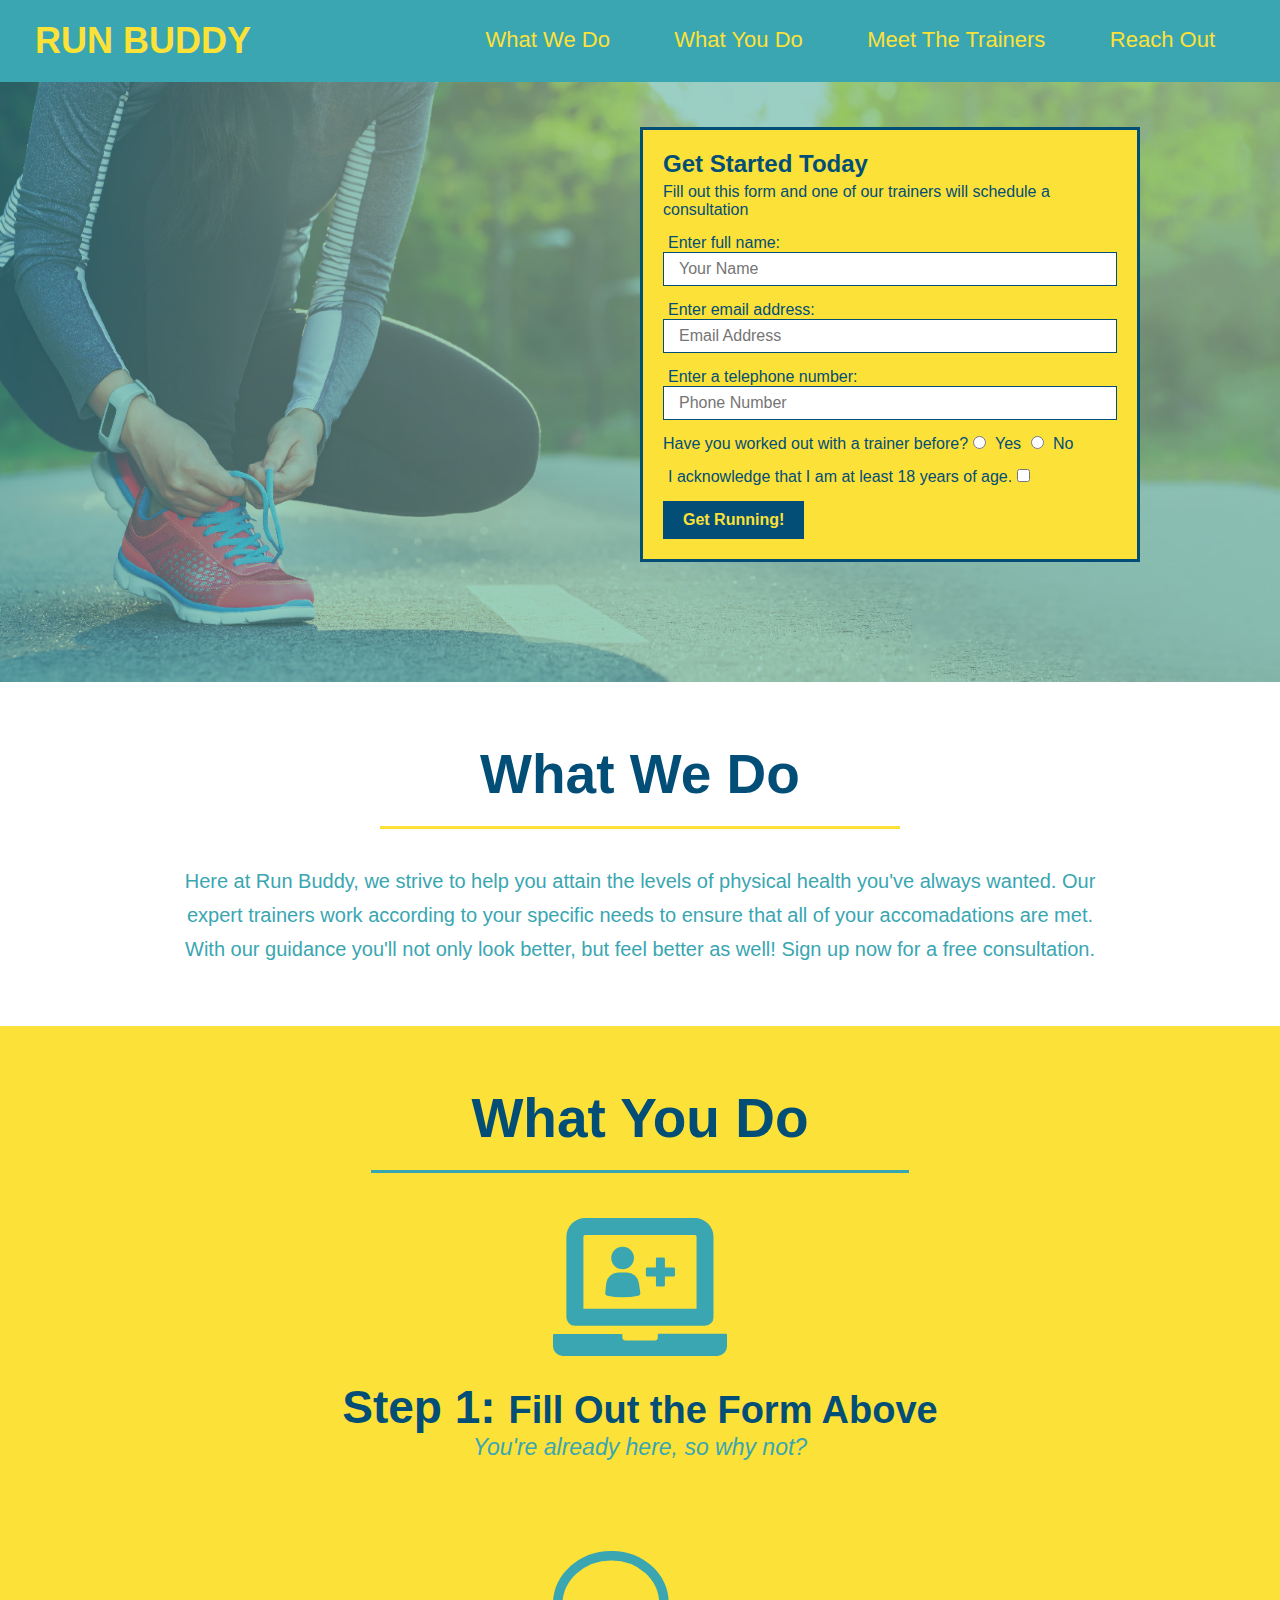
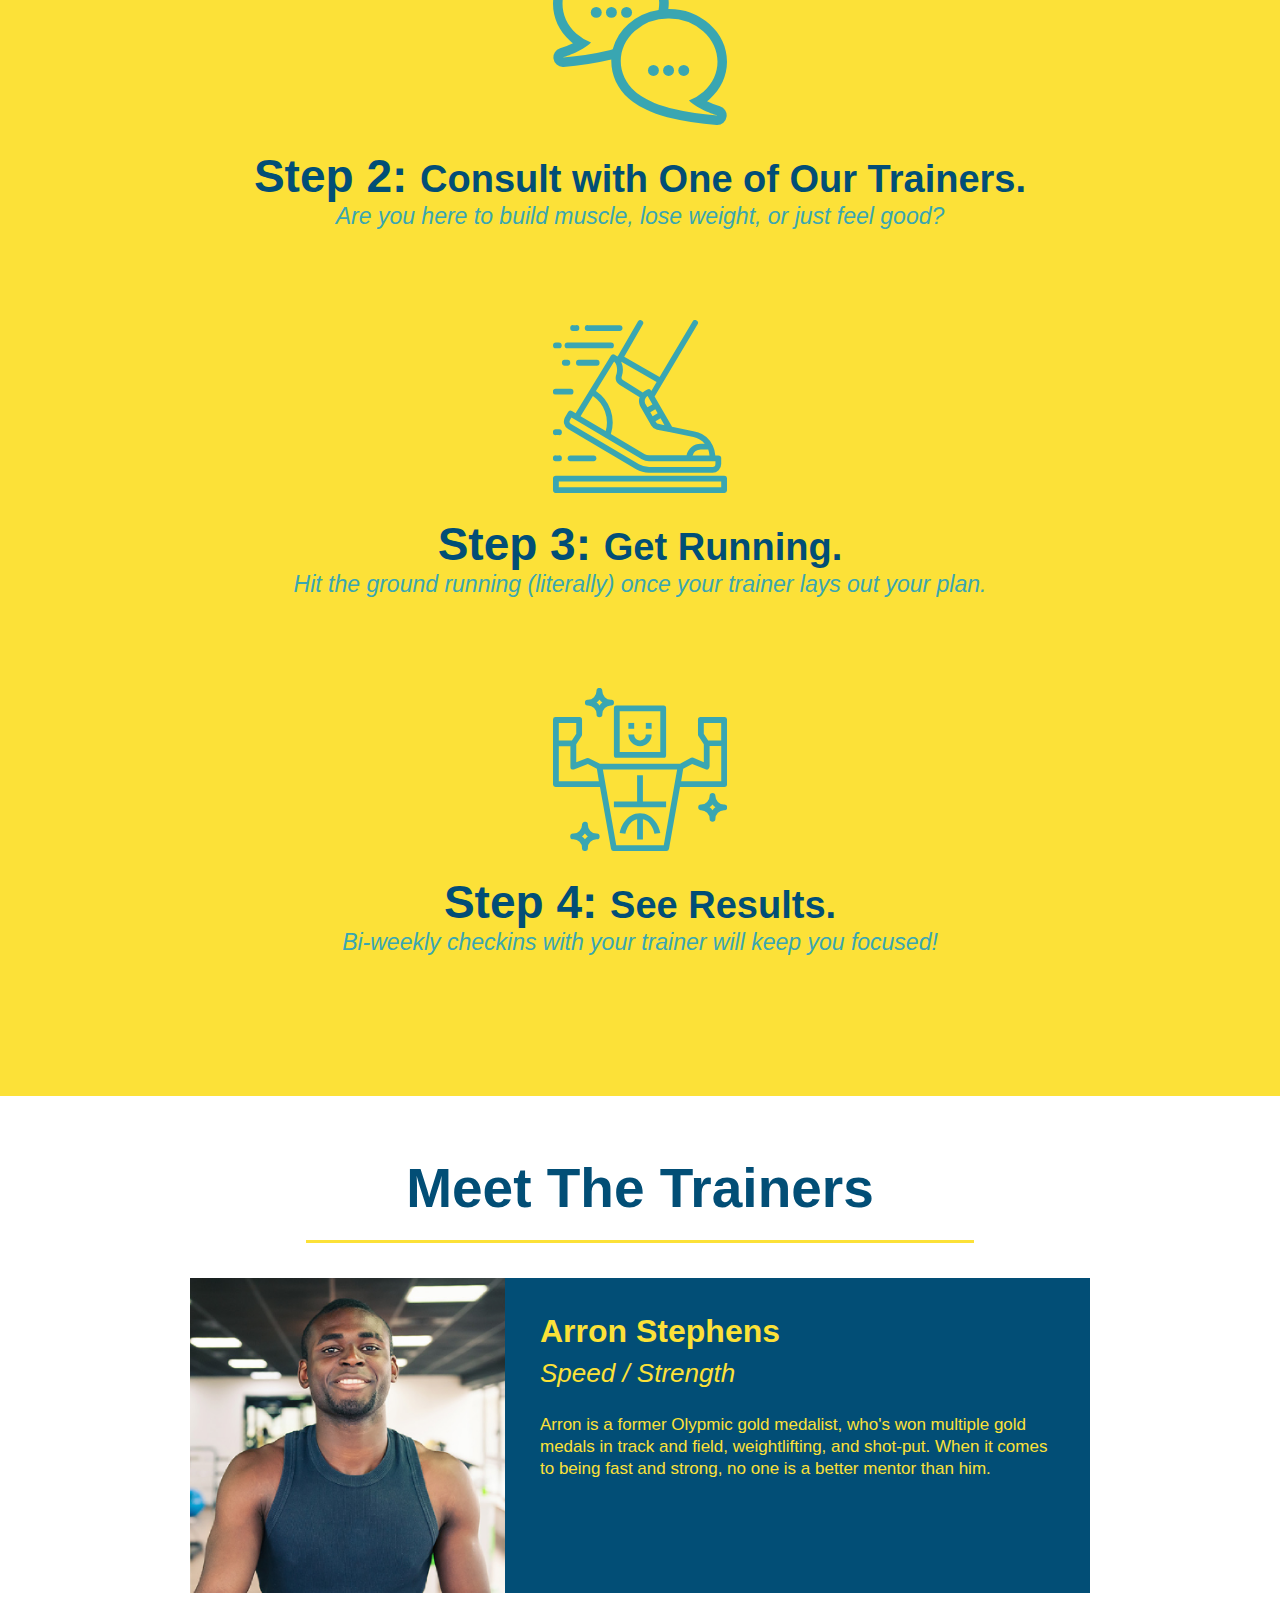
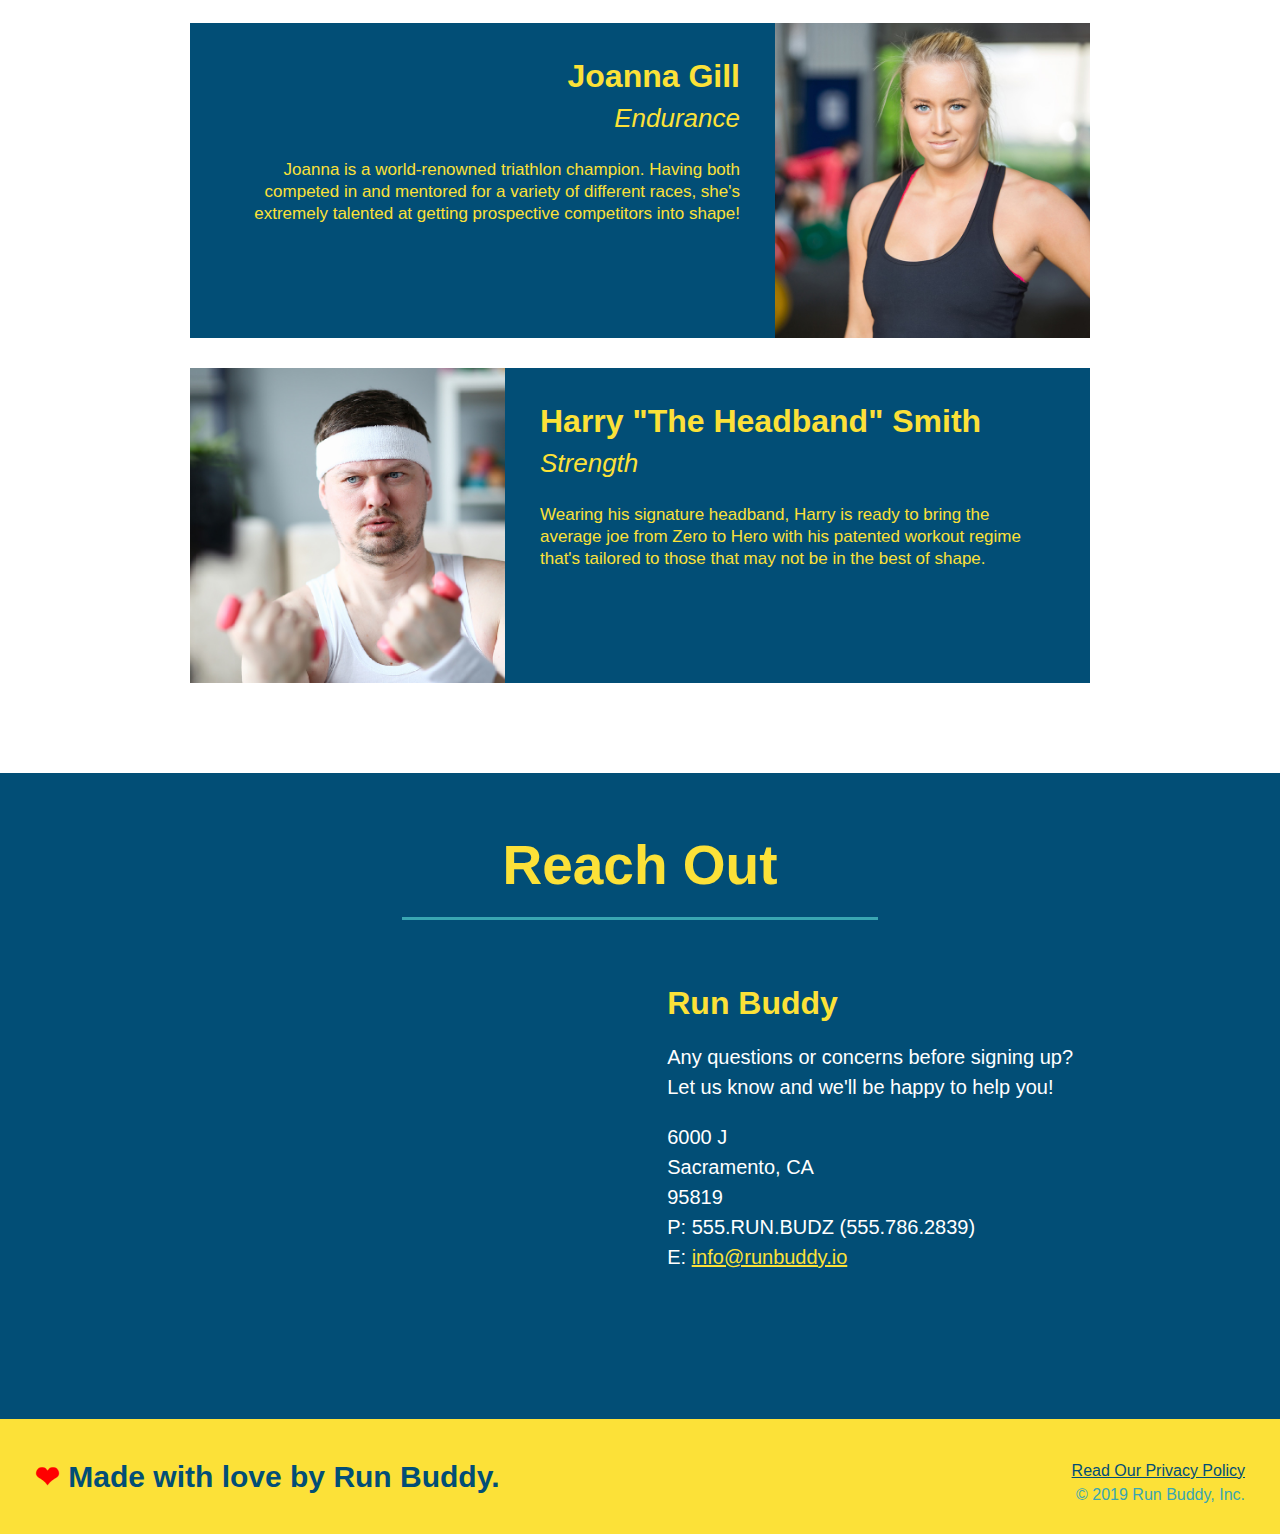
<file: index.html>
<!DOCTYPE html>
<html lang="en">
    <head>
        <meta charset="UTF-8" />
        <title>Run Buddy</title>
        <link rel="stylesheet" href="./assets/css/style.css">
    </head>
    
    <body>
        <!--navigation-->
        <header>
        <a href="/"><h1>RUN BUDDY</h1></a>
        <nav>
            <!--unordered list element-->
            <ul>
                <!--list item element-->
                <li>
                    <!--anchor element-->
                    <a href="#what-we-do">What We Do</a>
                </li>

                <li>
                    <a href="#what-you-do">What You Do</a>
                </li>

                <li>
                    <a href="#meet-the-trainers">Meet The Trainers</a>
                </li>

                <li>
                    <a href="#reach-out">Reach Out</a>
                </li>
            </ul>
        </nav>
        </header>

        <!--hero section-->
        <section class="hero">
            <div class="hero-form">
                <h3>Get Started Today</h3>
                <p>Fill out this form and one of our trainers will schedule a consultation</p>
                <!--form element-->
                <form>
                    <!--contact info input-->
                    <label for="name">Enter full name:</label>
                    <input type="text" placeholder="Your Name" name="name" id="name" class="form-input"/>

                    <label for="email">Enter email address:</label>
                    <input type="email" placeholder="Email Address" name="email" id="email" class="form-input"/>

                    <label for="phone">Enter a telephone number:</label>
                    <input type="tel" placeholder="Phone Number" name="phone" id="phone" class="form-input"/>
                    
                    <!--radio button input-->
                    <p>
                        Have you worked out with a trainer before?
                        <input type="radio" name="trainer-confirm" id="trainer-yes"/>
                        <label for="trainer-yes">Yes</label>
                        <input type="radio" name="trainer-confirm" id="trainer-no"/>
                        <label for="trainer-no">No</label>
                    </p>

                    <!--checkbox input-->
                    <p>
                        <label>
                            I acknowledge that I am at least 18 years of age.
                            <input type="checkbox" name="user-age" id="age-confirm"/>
                        </label>
                    </p>

                    <!--submit button-->
                    <button type="submit">
                        Get Running!
                    </button>
                </form>
            </div>
        </section>

        <!--"what we do" section-->
        <section id="what-we-do" class="intro">
            <h2 class="section-title primary-border">What We Do</h2>
            <p>
                Here at Run Buddy, we strive to help you attain the levels of physical health you've always wanted. Our expert trainers work according to your specific needs to ensure that all of your accomadations are met. With our guidance you'll not only look better, but feel better as well! Sign up now for a free consultation.
            </p>
        </section>

        <!--"what you do" section-->
        <section id="what-you-do" class="steps">
            <h2 class="section-title secondary-border">What You Do</h2>

            <div>
                <img src="./assets/images/01-04-svgs/step-1.svg" alt="">
                <h3>
                    Step 1: <span>Fill Out the Form Above</span>
                </h3>
                <p>You're already here, so why not?</p>
            </div>

            <div>
                <img src="./assets/images/01-04-svgs/step-2.svg" alt="">
                <h3>
                    Step 2: <span>Consult with One of Our Trainers.</span>
                </h3>
                <p>Are you here to build muscle, lose weight, or just feel good?</p>
            </div>

            <div>
                <img src="./assets/images/01-04-svgs/step-3.svg" alt="">
                <h3>
                    Step 3: <span>Get Running.</span>
                </h3>
                <p>Hit the ground running (literally) once your trainer lays out your plan.</p>
            </div>

            <div>
                <img src="./assets/images/01-04-svgs/step-4.svg" alt="">
                <h3>
                    Step 4: <span>See Results.</span>
                </h3>
                <p>Bi-weekly checkins with your trainer will keep you focused!</p>
            </div>
        </section>

        <!--"meet the trainers" section-->
        <section id="meet-the-trainers" class="trainers">
            <h2 class="section-title primary-border">Meet The Trainers</h2>
            
            <!--1st trainer bio-->
            <article class="trainer">
                <img src="./assets/images/01-05-trainers/trainer-1.jpg" alt="Arron Stephens in his workout clothes, ready to pump iron">
                <div class="trainer-bio text-left">
                    <h3>Arron Stephens</h3>
                    <h4>Speed / Strength</h4>
                    <p>
                        Arron is a former Olypmic gold medalist, who's won multiple gold medals in track and field, weightlifting, and shot-put. When it comes to being fast and strong, no one is a better mentor than him.
                    </p>
                </div>
            </article>

            <!--2nd trainer bio-->
            <article class="trainer">
                <div class="trainer-bio text-right">
                    <h3>Joanna Gill</h3>
                    <h4>Endurance</h4>
                    <p>Joanna is a world-renowned triathlon champion. Having both competed in and mentored for a variety of different races, she's extremely talented at getting prospective competitors into shape!</p>
                </div>
                <img src="./assets/images/01-05-trainers/trainer-2.jpg" alt="Joanna in her typical runner's gear, prepping to do some high-intensity training.">
            </article>

            <!--3rd trainer bio-->
            <article class="trainer">
                <img src="./assets/images/01-05-trainers/trainer-3.jpg" alt="Showing that anyone can become fit, Harry works on his patented lifting form.">
                <div class="trainer-bio text-left">
                    <h3>Harry "The Headband" Smith</h3>
                    <h4>Strength</h4>
                    <p>Wearing his signature headband, Harry is ready to bring the average joe from Zero to Hero with his patented workout regime that's tailored to those that may not be in the best of shape.</p>
                </div>
            </article>
        </section>

        <!--"reach out" section-->
        <section id="reach-out" class="contact">
            <h2 class="section-title secondary-border">Reach Out</h2>

            <div class="contact-info">
                <iframe src="https://www.google.com/maps/embed?pb=!1m14!1m8!1m3!1d12479.780239353504!2d-121.4337558!3d38.5580796!3m2!1i1024!2i768!4f13.1!3m3!1m2!1s0x809ada92c5854739%3A0x4de3582820be5796!2sThe%20WELL!5e0!3m2!1sen!2sus!4v1639642663383!5m2!1sen!2sus"
                width="400"
                height="400"
                style="border:0;"
                allowfullscreen=""
                loading="lazy">
                </iframe>

                <div>
                    <h3>Run Buddy</h3>
                    <p>
                        Any questions or concerns before signing up?
                        <br />
                        Let us know and we'll be happy to help you!
                    </p>
                    <address>
                        6000 J <br />
                        Sacramento, CA <br />
                        95819 <br />
                        P: 555.RUN.BUDZ (555.786.2839)<br />
                        E: <a href="mailto:info@runbuddy.io">info@runbuddy.io</a>
                    </address>
                </div>
            </div>
        </section>

        <!--footer-->
        <footer>
            <h2><span style="color: #ff0000;">&#10084;</span> Made with love by Run Buddy.</h2>
            <div>
                <a href="./privacy-policy.html">Read Our Privacy Policy</a><br />
                &copy; 2019 Run Buddy, Inc.
            </div>
        </footer>
    </body>
</html>
</file>
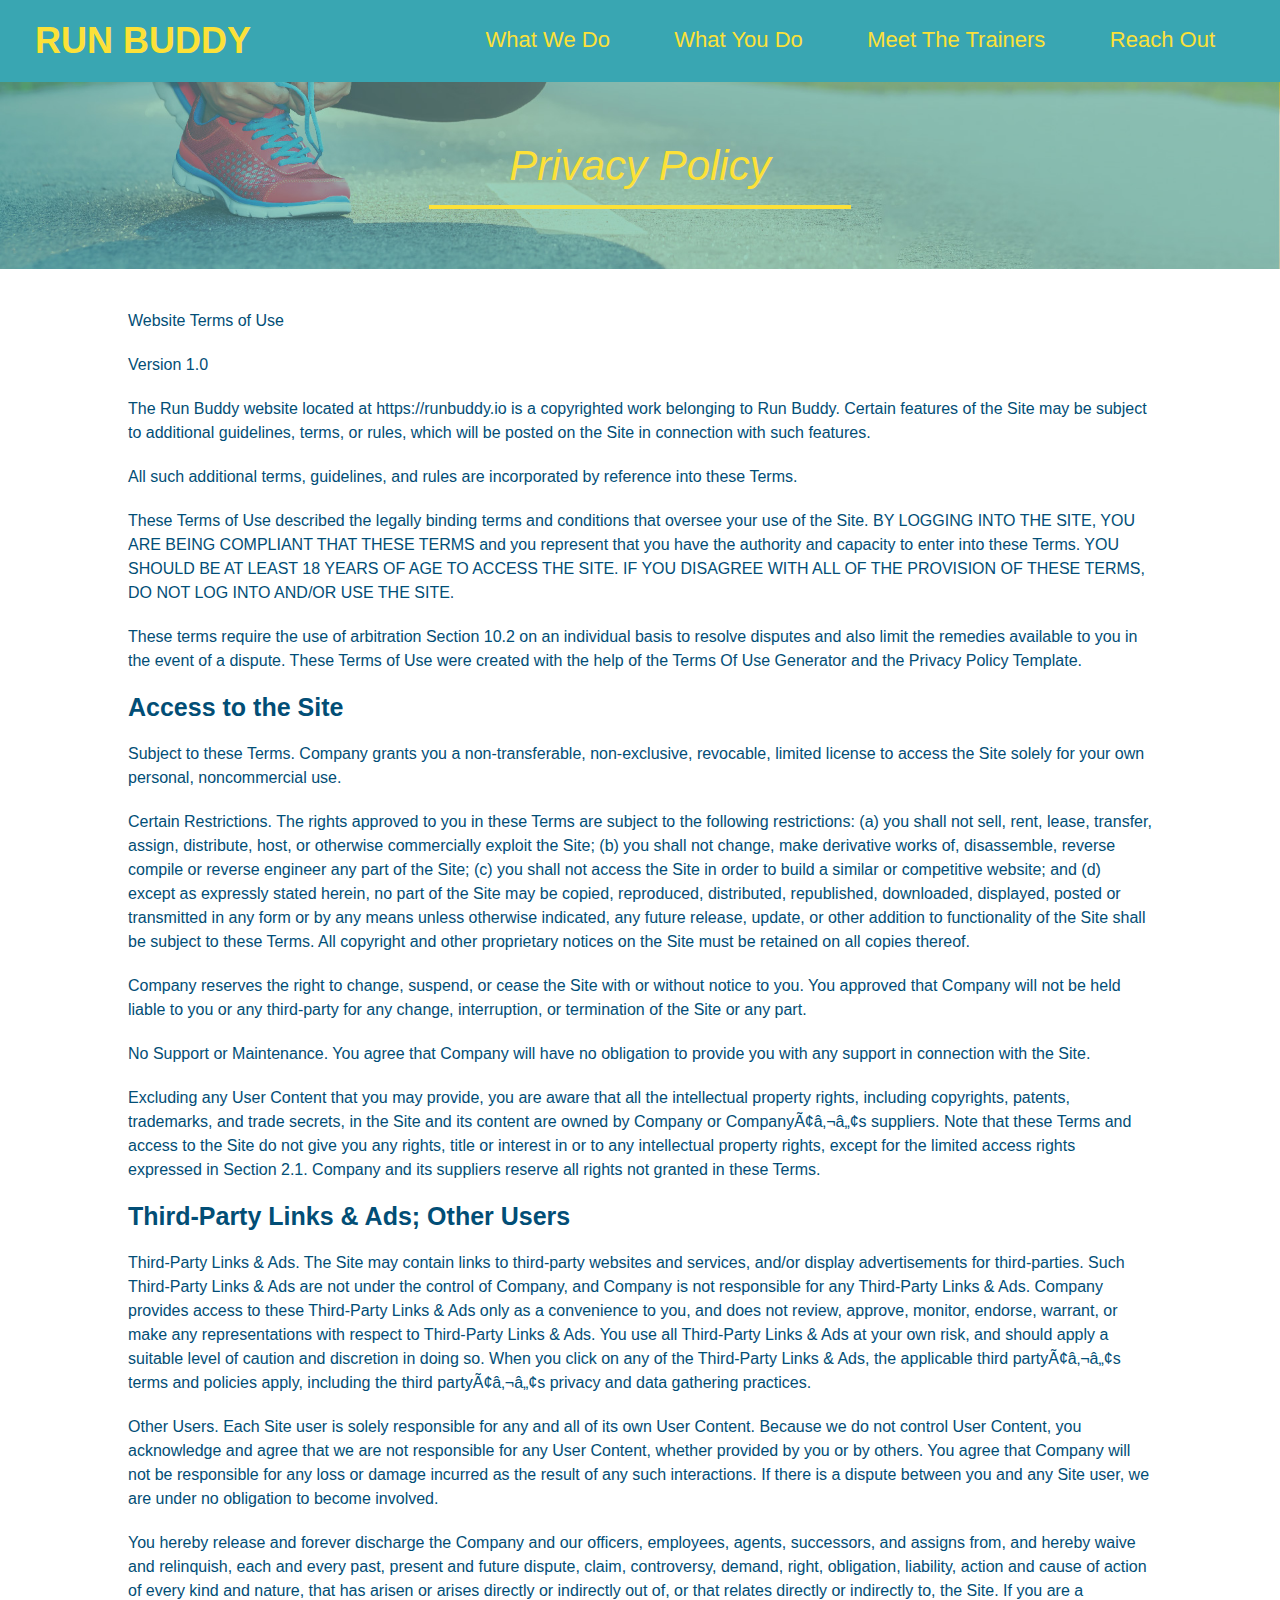
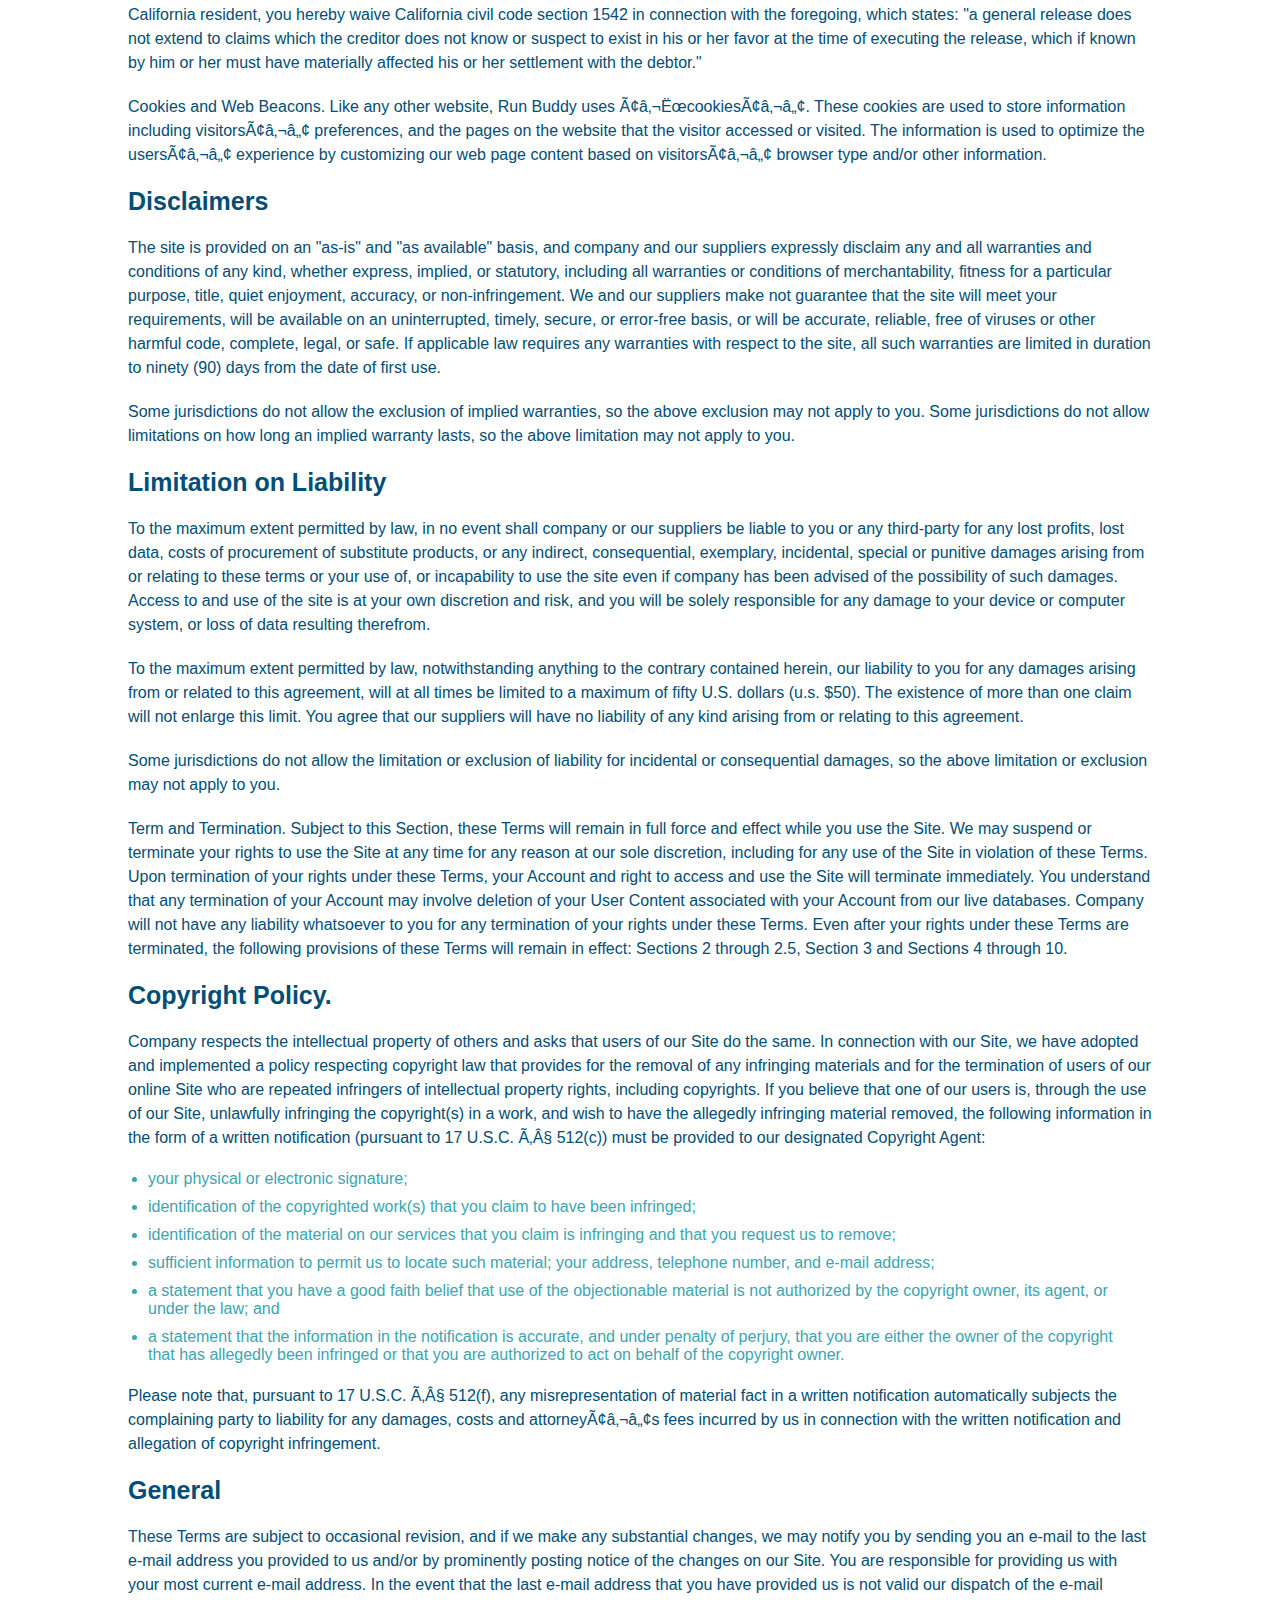
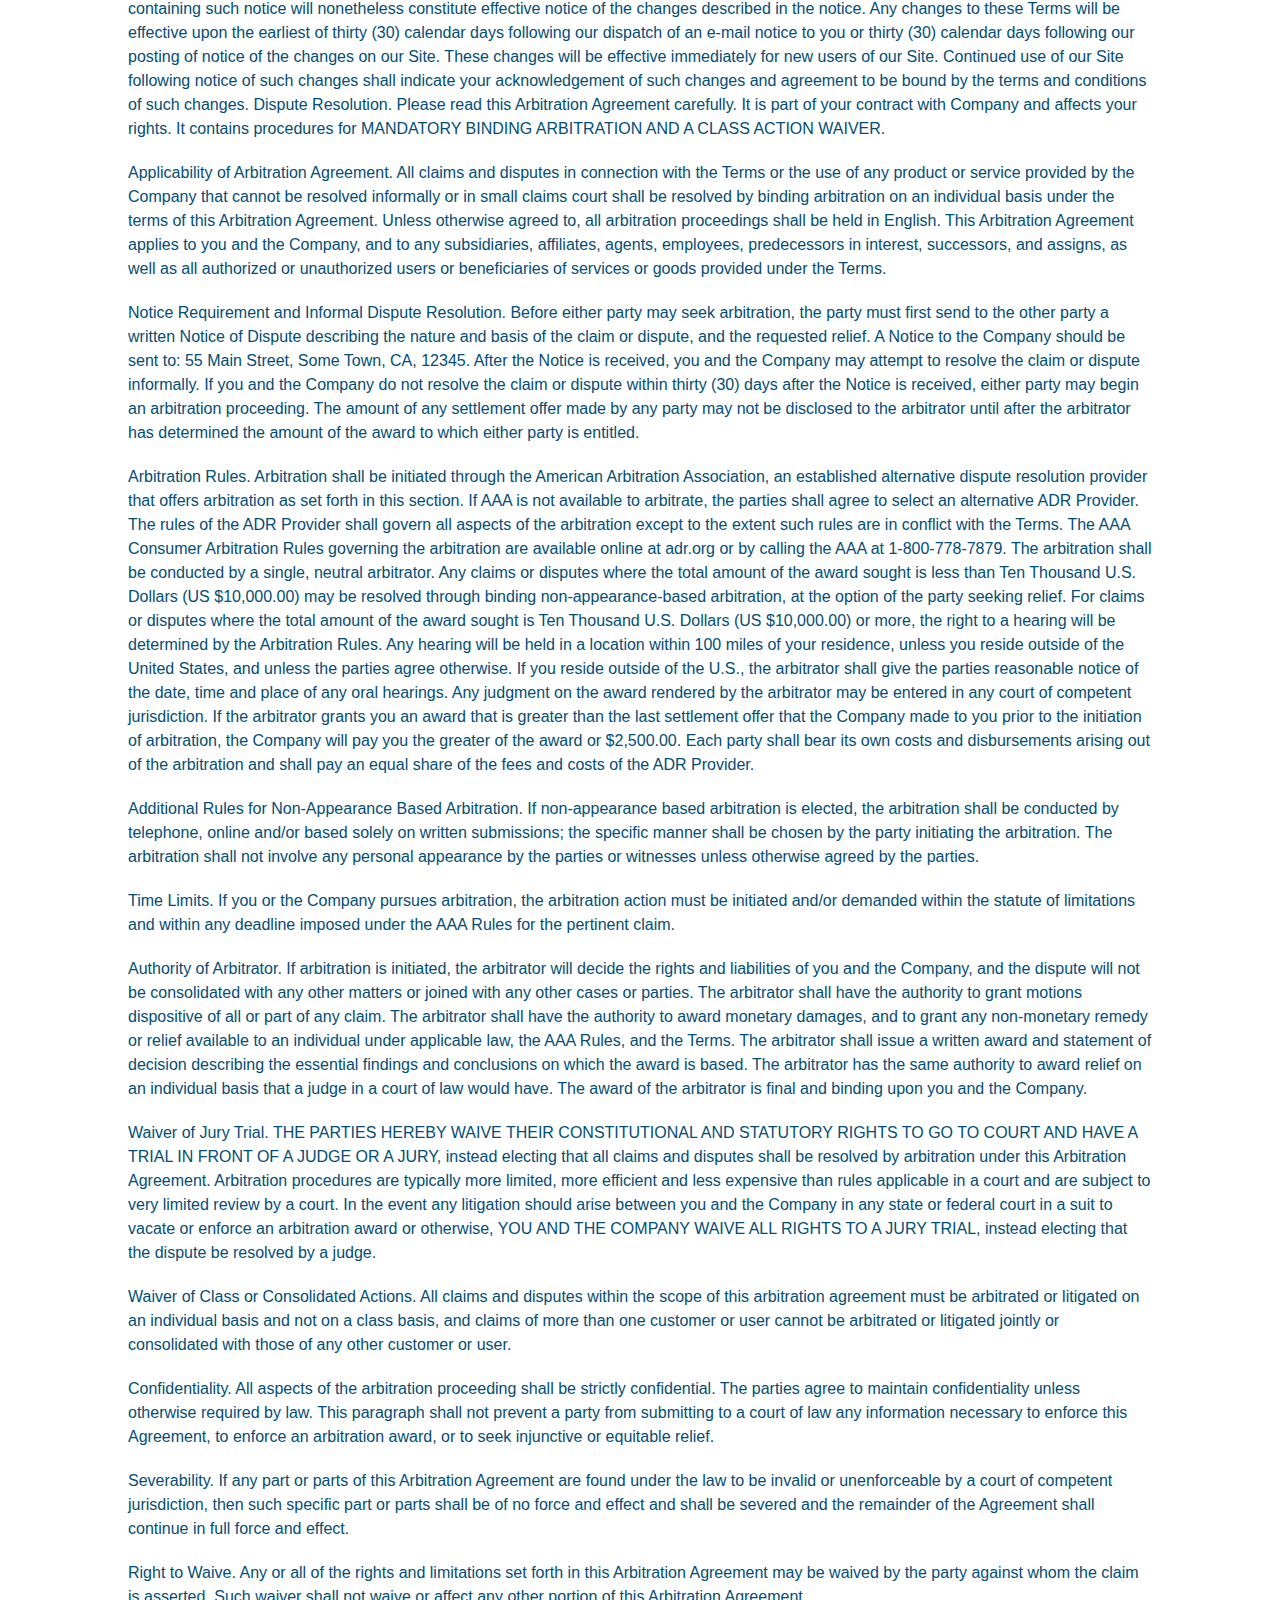
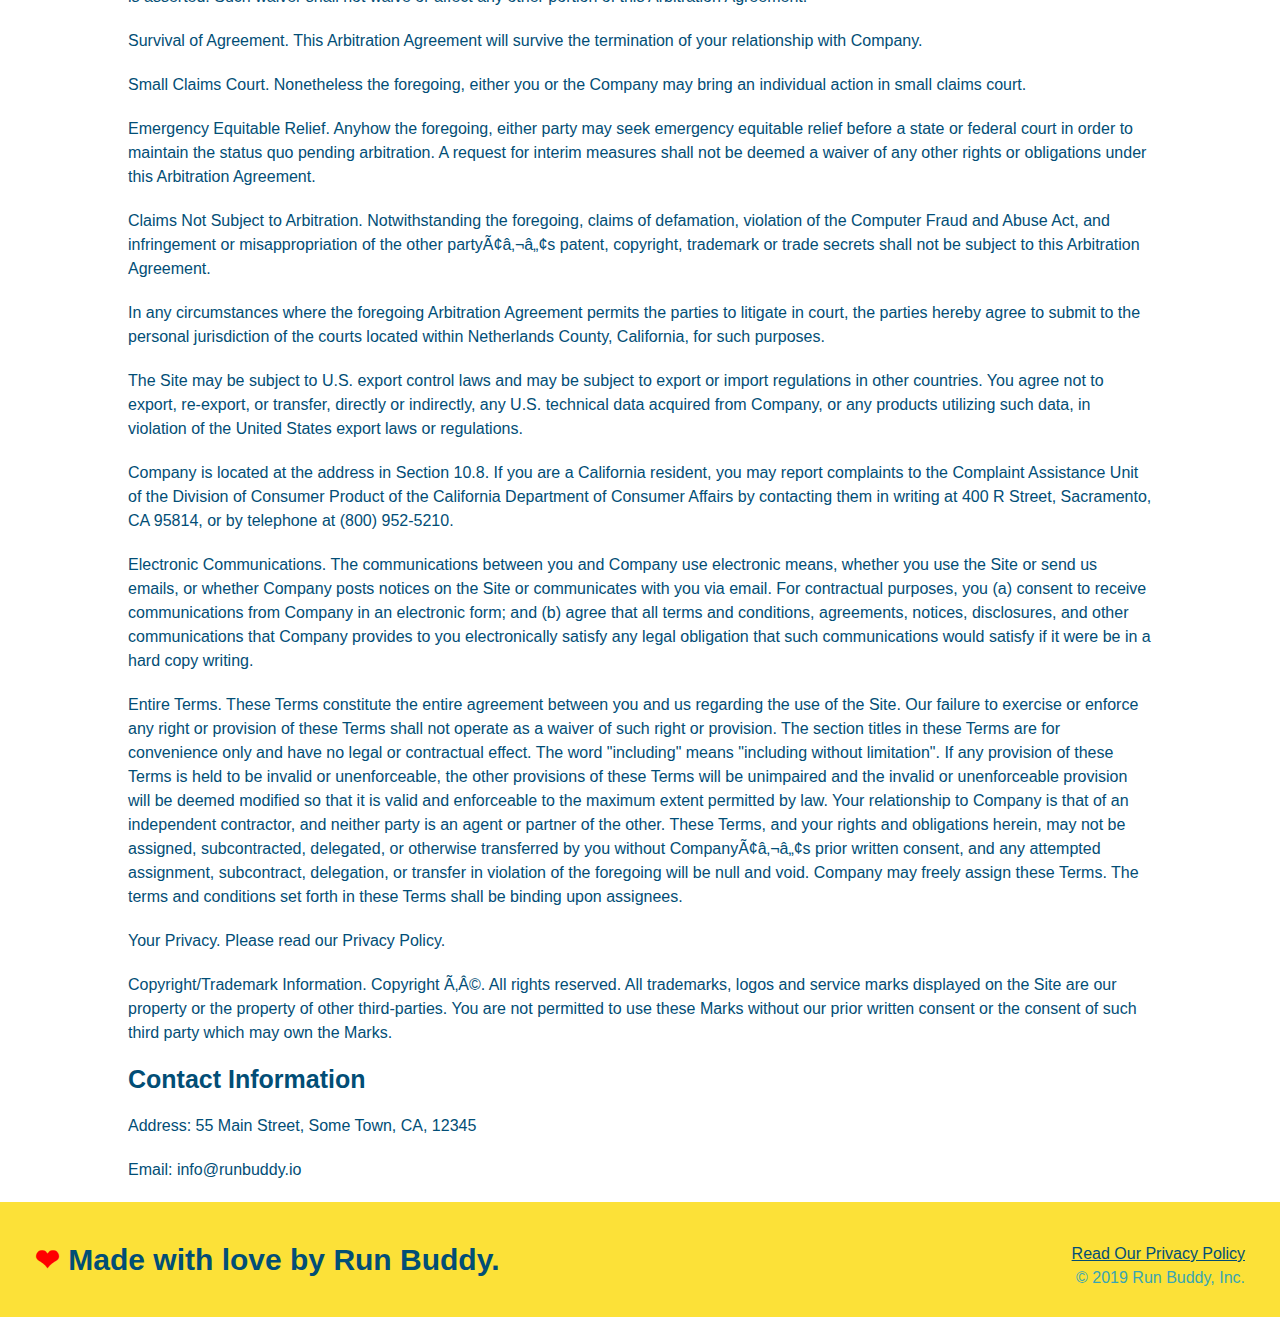
<file: privacy-policy.html>
<!DOCTYPE html>
<html lang="en">
    <head>
        <meta charset="UTF-9" />
        <title>Privacy Policy - Run Buddy</title>
        <link rel="stylesheet" href="./assets/css/style.css">
        <link rel="stylesheet" href="./assets/css/secondary-styles.css">
    </head>
    <body>
        <!--navigation/header-->
        <header>
            <a href="/"><h1>RUN BUDDY</h1></a>
            <nav>
                <!--unordered list element-->
                <ul>
                    <!--list item element-->
                    <li>
                        <!--anchor element-->
                        <a href="./index.html#what-we-do">What We Do</a>
                    </li>
    
                    <li>
                        <a href="./index.html#what-you-do">What You Do</a>
                    </li>
    
                    <li>
                        <a href="./index.html#meet-the-trainers">Meet The Trainers</a>
                    </li>
    
                    <li>
                        <a href="./index.html#reach-out">Reach Out</a>
                    </li>
                </ul>
            </nav>
        </header>

        <!--hero-->
        <section class="hero">
            <h2 class="page-title">
                Privacy Policy
            </h2>
        </section>

        <article class="secondary-content">
      <p>
        Website Terms of Use
      </p>

      <p>
        Version 1.0
      </p>

      <p>
        The Run Buddy website located at https://runbuddy.io is a copyrighted work belonging to Run Buddy. Certain
        features of the Site may be subject to additional guidelines, terms, or rules, which will be posted on the Site
        in connection with such features.
      </p>

      <p>
        All such additional terms, guidelines, and rules are incorporated by reference into these Terms.
      </p>

      <p>
        These Terms of Use described the legally binding terms and conditions that oversee your use of the Site. BY
        LOGGING INTO THE SITE, YOU ARE BEING COMPLIANT THAT THESE TERMS and you represent that you have the authority
        and capacity to enter into these Terms. YOU SHOULD BE AT LEAST 18 YEARS OF AGE TO ACCESS THE SITE. IF YOU
        DISAGREE WITH ALL OF THE PROVISION OF THESE TERMS, DO NOT LOG INTO AND/OR USE THE SITE.
      </p>

      <p>
        These terms require the use of arbitration Section 10.2 on an individual basis to resolve disputes and also
        limit the remedies available to you in the event of a dispute. These Terms of Use were created with the help of
        the Terms Of Use Generator and the Privacy Policy Template.
      </p>

      <h3>
        Access to the Site
      </h3>

      <p>
        Subject to these Terms. Company grants you a non-transferable, non-exclusive, revocable, limited license to
        access the Site solely for your own personal, noncommercial use.
      </p>

      <p>
        Certain Restrictions. The rights approved to you in these Terms are subject to the following restrictions: (a)
        you shall not sell, rent, lease, transfer, assign, distribute, host, or otherwise commercially exploit the Site;
        (b) you shall not change, make derivative works of, disassemble, reverse compile or reverse engineer any part of
        the Site; (c) you shall not access the Site in order to build a similar or competitive website; and (d) except
        as expressly stated herein, no part of the Site may be copied, reproduced, distributed, republished, downloaded,
        displayed, posted or transmitted in any form or by any means unless otherwise indicated, any future release,
        update, or other addition to functionality of the Site shall be subject to these Terms. All copyright and other
        proprietary notices on the Site must be retained on all copies thereof.
      </p>

      <p>
        Company reserves the right to change, suspend, or cease the Site with or without notice to you. You approved
        that Company will not be held liable to you or any third-party for any change, interruption, or termination of
        the Site or any part.
      </p>

      <p>
        No Support or Maintenance. You agree that Company will have no obligation to provide you with any support in
        connection with the Site.
      </p>

      <p>
        Excluding any User Content that you may provide, you are aware that all the intellectual property rights,
        including copyrights, patents, trademarks, and trade secrets, in the Site and its content are owned by Company
        or Companyâ€™s suppliers. Note that these Terms and access to the Site do not give you any rights, title or
        interest in or to any intellectual property rights, except for the limited access rights expressed in Section
        2.1. Company and its suppliers reserve all rights not granted in these Terms.
      </p>

      <h3>
        Third-Party Links & Ads; Other Users
      </h3>

      <p>
        Third-Party Links & Ads. The Site may contain links to third-party websites and services, and/or display
        advertisements for third-parties. Such Third-Party Links & Ads are not under the control of Company, and Company
        is not responsible for any Third-Party Links & Ads. Company provides access to these Third-Party Links & Ads
        only as a convenience to you, and does not review, approve, monitor, endorse, warrant, or make any
        representations with respect to Third-Party Links & Ads. You use all Third-Party Links & Ads at your own risk,
        and should apply a suitable level of caution and discretion in doing so. When you click on any of the
        Third-Party Links & Ads, the applicable third partyâ€™s terms and policies apply, including the third partyâ€™s
        privacy and data gathering practices.
      </p>

      <p>
        Other Users. Each Site user is solely responsible for any and all of its own User Content. Because we do not
        control User Content, you acknowledge and agree that we are not responsible for any User Content, whether
        provided by you or by others. You agree that Company will not be responsible for any loss or damage incurred as
        the result of any such interactions. If there is a dispute between you and any Site user, we are under no
        obligation to become involved.
      </p>

      <p>
        You hereby release and forever discharge the Company and our officers, employees, agents, successors, and
        assigns from, and hereby waive and relinquish, each and every past, present and future dispute, claim,
        controversy, demand, right, obligation, liability, action and cause of action of every kind and nature, that has
        arisen or arises directly or indirectly out of, or that relates directly or indirectly to, the Site. If you are
        a California resident, you hereby waive California civil code section 1542 in connection with the foregoing,
        which states: "a general release does not extend to claims which the creditor does not know or suspect to exist
        in his or her favor at the time of executing the release, which if known by him or her must have materially
        affected his or her settlement with the debtor."
      </p>

      <p>
        Cookies and Web Beacons. Like any other website, Run Buddy uses â€˜cookiesâ€™. These cookies are used to store
        information including visitorsâ€™ preferences, and the pages on the website that the visitor accessed or visited.
        The information is used to optimize the usersâ€™ experience by customizing our web page content based on visitorsâ€™
        browser type and/or other information.
      </p>

      <h3>
        Disclaimers
      </h3>

      <p>
        The site is provided on an "as-is" and "as available" basis, and company and our suppliers expressly disclaim
        any and all warranties and conditions of any kind, whether express, implied, or statutory, including all
        warranties or conditions of merchantability, fitness for a particular purpose, title, quiet enjoyment, accuracy,
        or non-infringement. We and our suppliers make not guarantee that the site will meet your requirements, will be
        available on an uninterrupted, timely, secure, or error-free basis, or will be accurate, reliable, free of
        viruses or other harmful code, complete, legal, or safe. If applicable law requires any warranties with respect
        to the site, all such warranties are limited in duration to ninety (90) days from the date of first use.
      </p>

      <p>
        Some jurisdictions do not allow the exclusion of implied warranties, so the above exclusion may not apply to
        you. Some jurisdictions do not allow limitations on how long an implied warranty lasts, so the above limitation
        may not apply to you.
      </p>

      <h3>
        Limitation on Liability
      </h3>

      <p>
        To the maximum extent permitted by law, in no event shall company or our suppliers be liable to you or any
        third-party for any lost profits, lost data, costs of procurement of substitute products, or any indirect,
        consequential, exemplary, incidental, special or punitive damages arising from or relating to these terms or
        your use of, or incapability to use the site even if company has been advised of the possibility of such
        damages. Access to and use of the site is at your own discretion and risk, and you will be solely responsible
        for any damage to your device or computer system, or loss of data resulting therefrom.
      </p>

      <p>
        To the maximum extent permitted by law, notwithstanding anything to the contrary contained herein, our liability
        to you for any damages arising from or related to this agreement, will at all times be limited to a maximum of
        fifty U.S. dollars (u.s. $50). The existence of more than one claim will not enlarge this limit. You agree that
        our suppliers will have no liability of any kind arising from or relating to this agreement.
      </p>

      <p>
        Some jurisdictions do not allow the limitation or exclusion of liability for incidental or consequential
        damages, so the above limitation or exclusion may not apply to you.
      </p>

      <p>
        Term and Termination. Subject to this Section, these Terms will remain in full force and effect while you use
        the Site. We may suspend or terminate your rights to use the Site at any time for any reason at our sole
        discretion, including for any use of the Site in violation of these Terms. Upon termination of your rights under
        these Terms, your Account and right to access and use the Site will terminate immediately. You understand that
        any termination of your Account may involve deletion of your User Content associated with your Account from our
        live databases. Company will not have any liability whatsoever to you for any termination of your rights under
        these Terms. Even after your rights under these Terms are terminated, the following provisions of these Terms
        will remain in effect: Sections 2 through 2.5, Section 3 and Sections 4 through 10.
      </p>

      <h3>
        Copyright Policy.
      </h3>

      <p>
        Company respects the intellectual property of others and asks that users of our Site do the same. In connection
        with our Site, we have adopted and implemented a policy respecting copyright law that provides for the removal
        of any infringing materials and for the termination of users of our online Site who are repeated infringers of
        intellectual property rights, including copyrights. If you believe that one of our users is, through the use of
        our Site, unlawfully infringing the copyright(s) in a work, and wish to have the allegedly infringing material
        removed, the following information in the form of a written notification (pursuant to 17 U.S.C. Â§ 512(c)) must
        be provided to our designated Copyright Agent:
      </p>

      <ul>
        <li>
          your physical or electronic signature;
        </li>
        <li>
          identification of the copyrighted work(s) that you claim to have been infringed;
        </li>
        <li>
          identification of the material on our services that you claim is infringing and that you request us to remove;
        </li>
        <li>
          sufficient information to permit us to locate such material; your address, telephone number, and e-mail
          address;
        </li>
        <li>
          a statement that you have a good faith belief that use of the objectionable material is not authorized by the
          copyright owner, its agent, or under the law; and
        </li>
        <li>
          a statement that the information in the notification is accurate, and under penalty of perjury, that you are
          either the owner of the copyright that has allegedly been infringed or that you are authorized to act on
          behalf of the copyright owner.
        </li>
      </ul>

      <p>
        Please note that, pursuant to 17 U.S.C. Â§ 512(f), any misrepresentation of material fact in a written
        notification automatically subjects the complaining party to liability for any damages, costs and attorneyâ€™s
        fees incurred by us in connection with the written notification and allegation of copyright infringement.
      </p>

      <h3>
        General
      </h3>

      <p>
        These Terms are subject to occasional revision, and if we make any substantial changes, we may notify you by
        sending you an e-mail to the last e-mail address you provided to us and/or by prominently posting notice of the
        changes on our Site. You are responsible for providing us with your most current e-mail address. In the event
        that the last e-mail address that you have provided us is not valid our dispatch of the e-mail containing such
        notice will nonetheless constitute effective notice of the changes described in the notice. Any changes to these
        Terms will be effective upon the earliest of thirty (30) calendar days following our dispatch of an e-mail
        notice to you or thirty (30) calendar days following our posting of notice of the changes on our Site. These
        changes will be effective immediately for new users of our Site. Continued use of our Site following notice of
        such changes shall indicate your acknowledgement of such changes and agreement to be bound by the terms and
        conditions of such changes. Dispute Resolution. Please read this Arbitration Agreement carefully. It is part of
        your contract with Company and affects your rights. It contains procedures for MANDATORY BINDING ARBITRATION AND
        A CLASS ACTION WAIVER.
      </p>

      <p>
        Applicability of Arbitration Agreement. All claims and disputes in connection with the Terms or the use of any
        product or service provided by the Company that cannot be resolved informally or in small claims court shall be
        resolved by binding arbitration on an individual basis under the terms of this Arbitration Agreement. Unless
        otherwise agreed to, all arbitration proceedings shall be held in English. This Arbitration Agreement applies to
        you and the Company, and to any subsidiaries, affiliates, agents, employees, predecessors in interest,
        successors, and assigns, as well as all authorized or unauthorized users or beneficiaries of services or goods
        provided under the Terms.
      </p>

      <p>
        Notice Requirement and Informal Dispute Resolution. Before either party may seek arbitration, the party must
        first send to the other party a written Notice of Dispute describing the nature and basis of the claim or
        dispute, and the requested relief. A Notice to the Company should be sent to: 55 Main Street, Some Town, CA,
        12345. After the Notice is received, you and the Company may attempt to resolve the claim or dispute informally.
        If you and the Company do not resolve the claim or dispute within thirty (30) days after the Notice is received,
        either party may begin an arbitration proceeding. The amount of any settlement offer made by any party may not
        be disclosed to the arbitrator until after the arbitrator has determined the amount of the award to which either
        party is entitled.
      </p>

      <p>
        Arbitration Rules. Arbitration shall be initiated through the American Arbitration Association, an established
        alternative dispute resolution provider that offers arbitration as set forth in this section. If AAA is not
        available to arbitrate, the parties shall agree to select an alternative ADR Provider. The rules of the ADR
        Provider shall govern all aspects of the arbitration except to the extent such rules are in conflict with the
        Terms. The AAA Consumer Arbitration Rules governing the arbitration are available online at adr.org or by
        calling the AAA at 1-800-778-7879. The arbitration shall be conducted by a single, neutral arbitrator. Any
        claims or disputes where the total amount of the award sought is less than Ten Thousand U.S. Dollars (US
        $10,000.00) may be resolved through binding non-appearance-based arbitration, at the option of the party seeking
        relief. For claims or disputes where the total amount of the award sought is Ten Thousand U.S. Dollars (US
        $10,000.00) or more, the right to a hearing will be determined by the Arbitration Rules. Any hearing will be
        held in a location within 100 miles of your residence, unless you reside outside of the United States, and
        unless the parties agree otherwise. If you reside outside of the U.S., the arbitrator shall give the parties
        reasonable notice of the date, time and place of any oral hearings. Any judgment on the award rendered by the
        arbitrator may be entered in any court of competent jurisdiction. If the arbitrator grants you an award that is
        greater than the last settlement offer that the Company made to you prior to the initiation of arbitration, the
        Company will pay you the greater of the award or $2,500.00. Each party shall bear its own costs and
        disbursements arising out of the arbitration and shall pay an equal share of the fees and costs of the ADR
        Provider.
      </p>

      <p>
        Additional Rules for Non-Appearance Based Arbitration. If non-appearance based arbitration is elected, the
        arbitration shall be conducted by telephone, online and/or based solely on written submissions; the specific
        manner shall be chosen by the party initiating the arbitration. The arbitration shall not involve any personal
        appearance by the parties or witnesses unless otherwise agreed by the parties.
      </p>

      <p>
        Time Limits. If you or the Company pursues arbitration, the arbitration action must be initiated and/or demanded
        within the statute of limitations and within any deadline imposed under the AAA Rules for the pertinent claim.
      </p>

      <p>
        Authority of Arbitrator. If arbitration is initiated, the arbitrator will decide the rights and liabilities of
        you and the Company, and the dispute will not be consolidated with any other matters or joined with any other
        cases or parties. The arbitrator shall have the authority to grant motions dispositive of all or part of any
        claim. The arbitrator shall have the authority to award monetary damages, and to grant any non-monetary remedy
        or relief available to an individual under applicable law, the AAA Rules, and the Terms. The arbitrator shall
        issue a written award and statement of decision describing the essential findings and conclusions on which the
        award is based. The arbitrator has the same authority to award relief on an individual basis that a judge in a
        court of law would have. The award of the arbitrator is final and binding upon you and the Company.
      </p>

      <p>
        Waiver of Jury Trial. THE PARTIES HEREBY WAIVE THEIR CONSTITUTIONAL AND STATUTORY RIGHTS TO GO TO COURT AND HAVE
        A TRIAL IN FRONT OF A JUDGE OR A JURY, instead electing that all claims and disputes shall be resolved by
        arbitration under this Arbitration Agreement. Arbitration procedures are typically more limited, more efficient
        and less expensive than rules applicable in a court and are subject to very limited review by a court. In the
        event any litigation should arise between you and the Company in any state or federal court in a suit to vacate
        or enforce an arbitration award or otherwise, YOU AND THE COMPANY WAIVE ALL RIGHTS TO A JURY TRIAL, instead
        electing that the dispute be resolved by a judge.
      </p>

      <p>
        Waiver of Class or Consolidated Actions. All claims and disputes within the scope of this arbitration agreement
        must be arbitrated or litigated on an individual basis and not on a class basis, and claims of more than one
        customer or user cannot be arbitrated or litigated jointly or consolidated with those of any other customer or
        user.
      </p>

      <p>
        Confidentiality. All aspects of the arbitration proceeding shall be strictly confidential. The parties agree to
        maintain confidentiality unless otherwise required by law. This paragraph shall not prevent a party from
        submitting to a court of law any information necessary to enforce this Agreement, to enforce an arbitration
        award, or to seek injunctive or equitable relief.
      </p>

      <p>
        Severability. If any part or parts of this Arbitration Agreement are found under the law to be invalid or
        unenforceable by a court of competent jurisdiction, then such specific part or parts shall be of no force and
        effect and shall be severed and the remainder of the Agreement shall continue in full force and effect.
      </p>

      <p>
        Right to Waive. Any or all of the rights and limitations set forth in this Arbitration Agreement may be waived
        by the party against whom the claim is asserted. Such waiver shall not waive or affect any other portion of this
        Arbitration Agreement.
      </p>

      <p>
        Survival of Agreement. This Arbitration Agreement will survive the termination of your relationship with
        Company.
      </p>

      <p>
        Small Claims Court. Nonetheless the foregoing, either you or the Company may bring an individual action in small
        claims court.
      </p>

      <p>
        Emergency Equitable Relief. Anyhow the foregoing, either party may seek emergency equitable relief before a
        state or federal court in order to maintain the status quo pending arbitration. A request for interim measures
        shall not be deemed a waiver of any other rights or obligations under this Arbitration Agreement.
      </p>

      <p>
        Claims Not Subject to Arbitration. Notwithstanding the foregoing, claims of defamation, violation of the
        Computer Fraud and Abuse Act, and infringement or misappropriation of the other partyâ€™s patent, copyright,
        trademark or trade secrets shall not be subject to this Arbitration Agreement.
      </p>

      <p>
        In any circumstances where the foregoing Arbitration Agreement permits the parties to litigate in court, the
        parties hereby agree to submit to the personal jurisdiction of the courts located within Netherlands County,
        California, for such purposes.
      </p>

      <p>
        The Site may be subject to U.S. export control laws and may be subject to export or import regulations in other
        countries. You agree not to export, re-export, or transfer, directly or indirectly, any U.S. technical data
        acquired from Company, or any products utilizing such data, in violation of the United States export laws or
        regulations.
      </p>

      <p>
        Company is located at the address in Section 10.8. If you are a California resident, you may report complaints
        to the Complaint Assistance Unit of the Division of Consumer Product of the California Department of Consumer
        Affairs by contacting them in writing at 400 R Street, Sacramento, CA 95814, or by telephone at (800) 952-5210.
      </p>

      <p>
        Electronic Communications. The communications between you and Company use electronic means, whether you use the
        Site or send us emails, or whether Company posts notices on the Site or communicates with you via email. For
        contractual purposes, you (a) consent to receive communications from Company in an electronic form; and (b)
        agree that all terms and conditions, agreements, notices, disclosures, and other communications that Company
        provides to you electronically satisfy any legal obligation that such communications would satisfy if it were be
        in a hard copy writing.
      </p>

      <p>
        Entire Terms. These Terms constitute the entire agreement between you and us regarding the use of the Site. Our
        failure to exercise or enforce any right or provision of these Terms shall not operate as a waiver of such right
        or provision. The section titles in these Terms are for convenience only and have no legal or contractual
        effect. The word "including" means "including without limitation". If any provision of these Terms is held to be
        invalid or unenforceable, the other provisions of these Terms will be unimpaired and the invalid or
        unenforceable provision will be deemed modified so that it is valid and enforceable to the maximum extent
        permitted by law. Your relationship to Company is that of an independent contractor, and neither party is an
        agent or partner of the other. These Terms, and your rights and obligations herein, may not be assigned,
        subcontracted, delegated, or otherwise transferred by you without Companyâ€™s prior written consent, and any
        attempted assignment, subcontract, delegation, or transfer in violation of the foregoing will be null and void.
        Company may freely assign these Terms. The terms and conditions set forth in these Terms shall be binding upon
        assignees.
      </p>

      <p>
        Your Privacy. Please read our Privacy Policy.
      </p>

      <p>
        Copyright/Trademark Information. Copyright Â©. All rights reserved. All trademarks, logos and service marks
        displayed on the Site are our property or the property of other third-parties. You are not permitted to use
        these Marks without our prior written consent or the consent of such third party which may own the Marks.
      </p>

      <h3>
        Contact Information
      </h3>

      <p>
        Address: 55 Main Street, Some Town, CA, 12345
      </p>

      <p>
        Email: info@runbuddy.io
      </p>

        </article>
        
        <!--footer-->
        <footer>
            <h2><span style="color: #ff0000;">&#10084;</span> Made with love by Run Buddy.</h2>
            <div>
                <a href="#">Read Our Privacy Policy</a><br />
                &copy; 2019 Run Buddy, Inc.
            </div>
        </footer>
    </body>
</html>
</file>
<file: assets/css/style.css>
/*apply styles to entire page*/
* {
    margin: 0;
    padding: 0;
    box-sizing: border-box;
}

/*apply styles to <body>*/
body {
    color: #39a6b2;
    font-family: Arial, Helvetica, sans-serif;
}

/*apply styles to <header>*/
header {
    padding: 20px 35px;
    background-color: #39a6b2;
}

header h1 {
    font-weight: bold;
    font-size: 36px;
    color: #fce138;
    margin: 0;
    display: inline;
}

header a {
    text-decoration: none;
    color: #fce138;
}

header nav {
    float: right;
    margin: 7px 0;
}

header nav ul li {
    display: inline;
}

header nav ul li a {
    margin: 0 30px;
    font-weight: lighter;
    font-size: 22px;
}

/*apply styles to <footer>*/
footer {
    background: #fce138;
    width: 100%;
    padding: 40px 35px;
}

footer h2 {
    display: inline;
    color: #024e76;
    font-size: 30px;
    margin: 0;
}

footer div {
    float: right;
    line-height: 1.5;
    text-align: right;
}

footer a {
    color: #024e76;
}

section {
    padding: 60px;
}

/*apply styles to "hero" section*/
.hero {
    background-image: url(../images/hero-bg.jpg);
    height: 600px;
    background-size: cover;
    background-position: center;
    position: relative;
}

/*apply styles to <form>*/
.hero-form {
    color: #024e76;
    background-color: #fce138;
    padding: 20px;
    width: 500px;
    border: solid 3px #024e76;
    position: absolute;
    bottom: 120px;
    right: 140px;
}

.hero-form h3 {
    font-size: 24px;
    margin: 0;
}

.hero-form p {
    margin: 5px 0 15px;
}

.form-input {
    border: 1px solid #024e76;
    display: block;
    padding: 7px 15px;
    font-size: 16px;
    color: #024e76;
    width: 100%;
    margin-bottom: 15px;
}

.hero-form label {
    margin: 0 5px;
}

.hero-form button {
    color: #fce138;
    background-color: #024e76;
    border: none;
    padding: 10px 20px;
    font-size: 16px;
    font-weight: bold;
}

/*apply styles to section titles*/
.section-title {
    font-size: 55px;
    color: #024e76;
    margin-bottom: 35px;
    padding: 0 100px 20px 100px;
    display: inline-block;
    border-bottom: 3px solid;
}

.primary-border {
    border-color: #fce138;
}

.secondary-border {
    border-color: #39a6b2;
}

/*apply styles to "what we do" section*/
.intro {
    text-align: center;
}

.intro p {
    line-height: 1.7;
    color: #39a6b2;
    width: 80%;
    font-size: 20px;
    margin: 0 auto;
}

/*apply styles to "what you do section"*/
.steps {
    text-align: center;
    background: #fce138;
}

.steps div {
    margin-bottom: 80px;
}

.steps img {
    width: 15%;
    margin: 10px 0;
}

.steps h3 {
    color: #024e76;
    font-size: 46px;
    margin-top: 10px;
}

.steps p {
    color: #39a6b2;
    font-size: 23px;
    font-style: italic;
}

.steps span {
    font-size: 38px;
}

/*apply styles to "meet the trainers" section*/
.trainers {
    text-align: center;
}

.trainer {
    width: 900px;
    margin: 0 auto 30px auto;
    background: #024e76;
    color: #fce138;
    overflow: auto;
}

.trainer img {
    width: 35%;
    float: left;
}

.trainer-bio {
    padding: 35px;
    float: left;
    width: 65%;
}

.text-left {
    text-align: left;
}

.text-right {
    text-align: right;
}

.trainer-bio h3 {
    font-size: 32px;
    margin-bottom: 8px;
}

.trainer-bio h4 {
    font-weight: lighter;
    font-size: 26px;
    margin-bottom: 25px;
    font-style: italic;
}

.trainer-bio p {
    font-size: 17px;
    line-height: 1.3;
}

/*apply styles to "reach out" section*/
.contact {
    background-color: #024e76;
    text-align: center;
}

.contact h2 {
    color: #fce138;
}

.contact-info iframe {
    width: 400px;
    height: 400px;
}

.contact-info div {
    width: 410px;
    display: inline-block;
    vertical-align: top;
    text-align: left;
    margin: 30px 0 0 60px;
    color: white;
}

.contact-info h3 {
    color: #fce138;
    font-size: 32px;
}

.contact-info p, .contact-info address {
    margin: 20px 0;
    line-height: 1.5;
    font-size: 20px;
    font-style: normal;
}

.contact-info a {
    color: #fce138;
}
</file>
<file: assets/css/secondary-styles.css>
/*apply styles to hero section*/
.hero {
    background-position: bottom;
    height: auto;
    text-align: center;
    margin-bottom: 40px;
}

.page-title {
    color: #fce138;
    display: inline-block;
    border-bottom: solid 4px #fce138;
    padding: 0 80px 15px 80px;
    font-weight: normal;
    font-size: 42px;
    font-style: italic;
}

.secondary-content {
    width: 80%;
    margin: auto;
    color: #024e76;
}

.secondary-content h3 {
    font-size: 25px;
    margin: 20px 0 20px 0;
}

.secondary-content p {
    font-size: 16px;
    line-height: 1.5;
    margin: 20px 0 20px 0;
}

.secondary-content ul {
    margin: 15px 20px 15px 20px;
}

.secondary-content li {
    color: #39a6b2;
    margin: 10px 0 10px 0;
}
</file>
